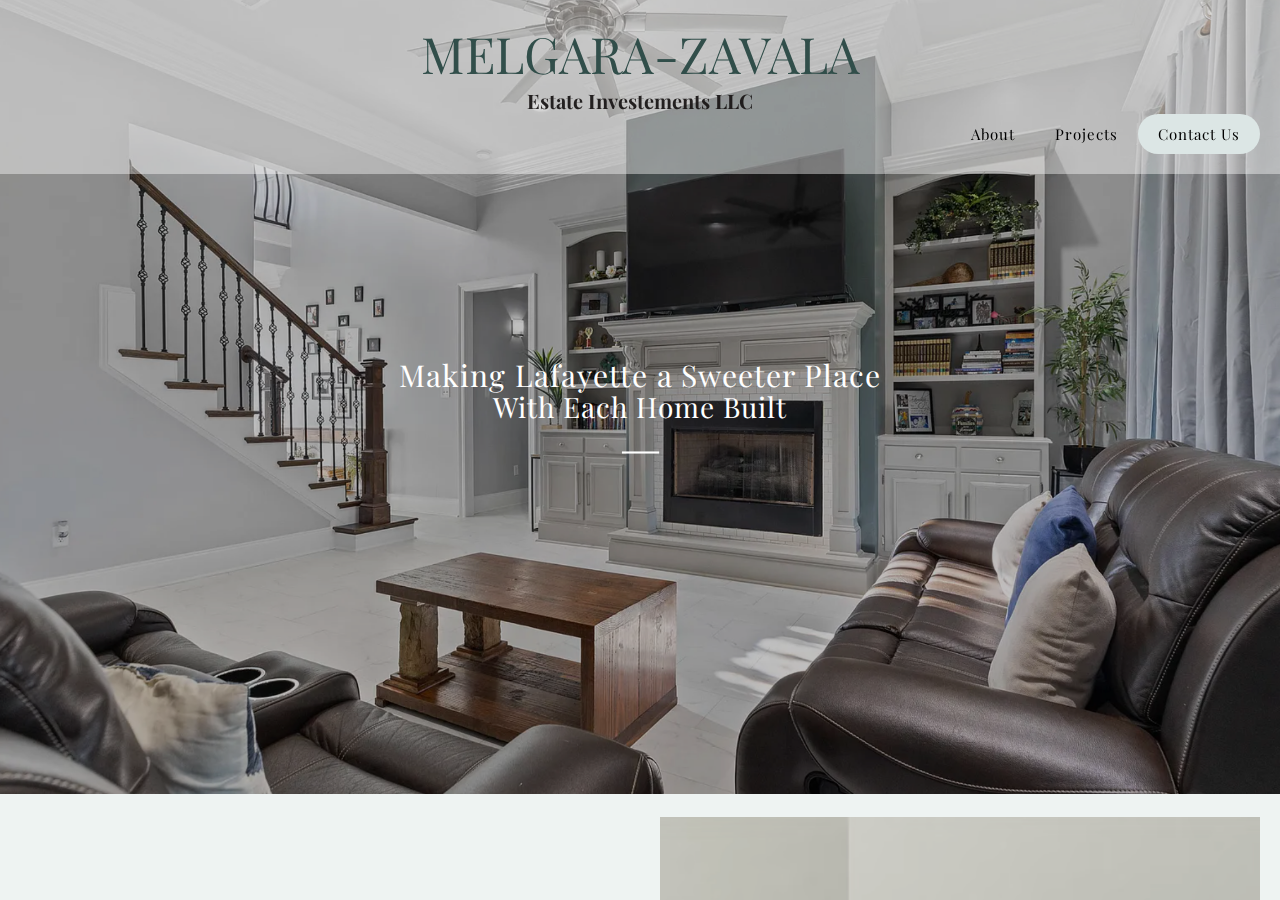
<file: index.html>
<!DOCTYPE html>
<html lang="en">
  <head>
    <!-- Playfair font -->
    <link rel="preconnect" href="https://fonts.googleapis.com" />
    <link rel="preconnect" href="https://fonts.gstatic.com" crossorigin />
    <link
      href="https://fonts.googleapis.com/css2?family=Inter:wght@400;500;700&family=Playfair+Display:wght@400;600;700&display=swap"
      rel="stylesheet"
    />
    <link href="style.css" rel="stylesheet" />
    <meta charset="UTF-8" />
    <meta http-equiv="X-UA-Compatible" content="IE=edge" />
    <meta name="viewport" content="width=device-width, initial-scale=1.0" />
    <title>Melgara-Zavala Real Estate</title>
  </head>
</html>

<body>
  <div class="full-container">
    <header>
      <a href="index.html" class="linked-header">Melgara-Zavala</a>
      <h2 class="sub-header">Estate Investements LLC</h2>

      <nav class="main-nav-bar">
        <a href="#about-section" class="about">About</a>
        <a href="#projects-section" class="projects">Projects</a>
        <a href="contact.html" class="contact">Contact Us</a>
      </nav>
    </header>

    <!-- first section -->

    <section class="first-section">
      <div>
        <img
          src="img/main2.png"
          alt="picture of a neighborhood from an aeral
        view"
          class="neighborhood-img"
        />
      </div>

      <div class="first-text">
        <h2 class="main-hook">Making Lafayette a Sweeter Place</h2>
        <h2 class="second-hook">With Each Home Built</h2>
        <p>—</p>
      </div>
    </section>

    <!-- second section -->
    <section class="second-section" id="about-section">
      <!-- <div class="logo-box">
        <img
          src="img/WM-logo.jpg"
          alt="Wilmer-Melgara Estate Investments LLC logo"
          class="logo"
        />
      </div> -->

      <div class="section-box-1">
        <h2>Our Vision</h2>
        <p>
          Here at Wilmer-Melgara, we see the potential and beauty of each home
          in Lafayette. We are dedicated to help sell your house while keeping
          you informed each step of the process. Lorem ipsum dolor sit amet
          consectetur adipisicing elit. Inventore, saepe voluptatum sunt numquam
          dolorem, autem maiores magni mollitia laudantium.
        </p>

        <a href="about.html">meet the team</a>
      </div>

      <div class="section-box-2">
        <img src="img/side-pic3.png" alt="buildings blue and orange" />
      </div>
    </section>

    <!-- third section -->

    <section class="third-section" id="projects-section">
      <div class="img-box">
        <img src="img/house_img.webp" alt="picture of two story house" />
      </div>

      <div class="img-box">
        <img
          src="img/interior-design.jpg"
          alt="interior of a beautiful home with an open floorplan"
        />
      </div>

      <div class="img-box">
        <img
          src="img/tall-building.jpg"
          alt="photo of a tall building from the ground up"
        />
      </div>

      <a href="projects.html#proj-1" class="project-title project-title--01"
        >Project #1</a
      >
      <a href="projects.html#proj-2" class="project-title project-title--02"
        >Project #2</a
      >
      <a href="projects.html#proj-3-p" class="project-title project-title--03"
        >Project #3</a
      >
    </section>

    <!-- footer -->
    <footer>
      <div>
        <p class="footer-text">Canelas Designs &copy; 2022</p>
      </div>
    </footer>
  </div>
</body>
</file>
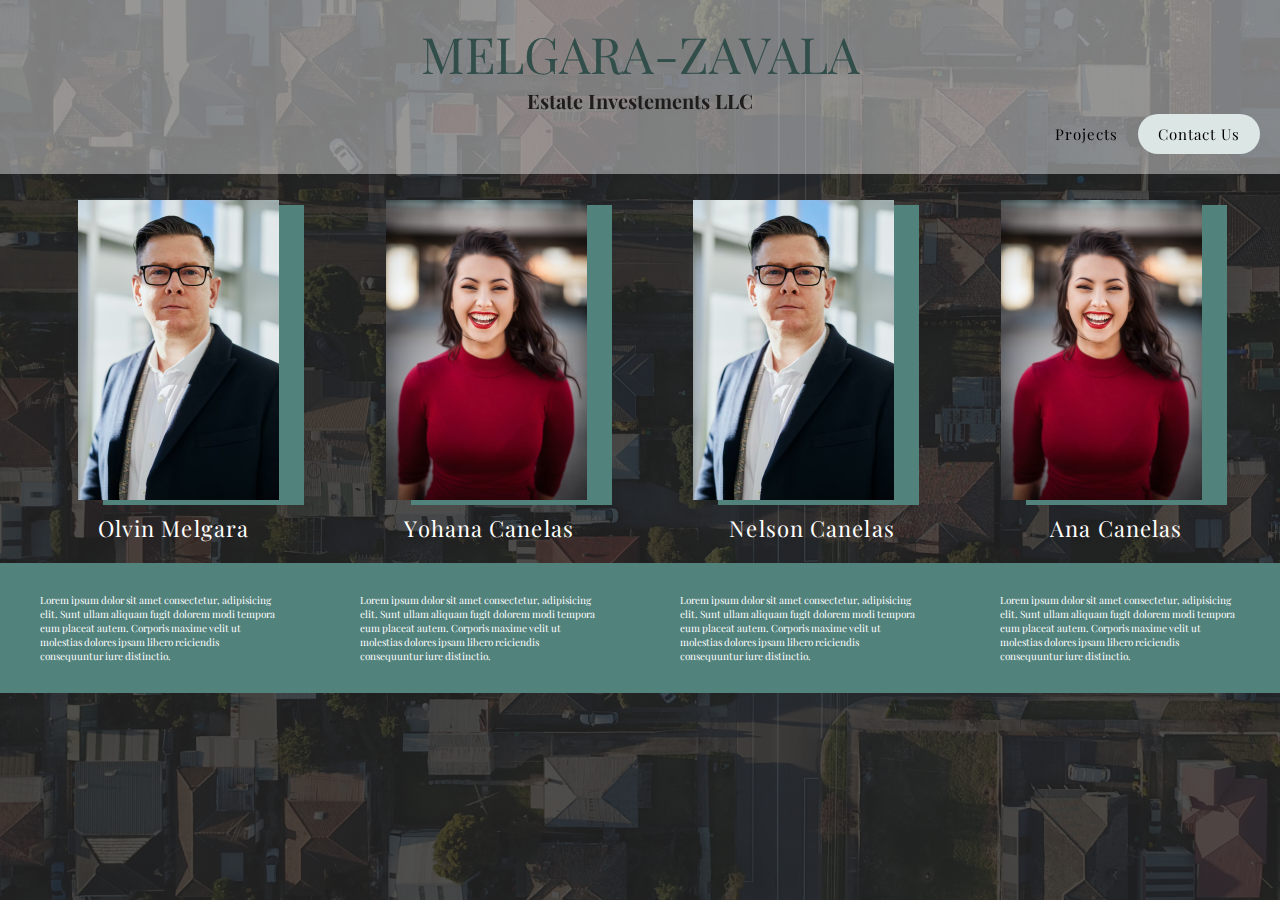
<file: about.html>
<!DOCTYPE html>
<html lang="en">
  <head>
    <meta charset="UTF-8" />
    <meta http-equiv="X-UA-Compatible" content="IE=edge" />
    <meta name="viewport" content="width=device-width, initial-scale=1.0" />
    <title>About Us</title>

    <!-- Playfair font -->
    <link rel="preconnect" href="https://fonts.googleapis.com" />
    <link rel="preconnect" href="https://fonts.gstatic.com" crossorigin />
    <link
      href="https://fonts.googleapis.com/css2?family=Inter:wght@400;500;700&family=Playfair+Display:wght@400;600;700&display=swap"
      rel="stylesheet"
    />

    <style>
      * {
        margin: 0;
        padding: 0;
        box-sizing: border-box;
      }

      html {
        font-size: 62.5%;
      }

      body {
        font-family: "Playfair Display", cambria;
        height: 100vh;
        overflow: hidden;
      }

      header {
        position: fixed;
        background-color: rgba(255, 255, 255, 0.418);
        z-index: 5;
        left: 50%;
        transform: translateX(-50%);
        width: 100%;
        padding: 2rem 2rem;
      }

      .full-container {
        /* max-width: 130rem;
      margin: 0 auto; */
        /* border-top: rgb(0, 0, 0) solid 5px; */
        /* margin-top: 3rem; */

        /* max-width: fit-content; */
        width: 100%;
        height: 100%;

        overflow-y: scroll;
        scroll-behavior: smooth;

        background-color: #eef3f2;
      }

      .linked-header {
        /* color: #51827c; */
        color: #314e4a;
        display: inline;
        text-transform: uppercase;
        font-size: 5rem;
        display: flex;
        justify-content: center;
        /* margin-top: 1rem; */
        font-weight: lighter;
        text-decoration: none;
      }

      .sub-header {
        color: rgba(26, 23, 23, 0.95);
        font-size: 2rem;
        display: flex;
        justify-content: center;
      }

      nav a:link,
      nav a:visited {
        display: inline-block;
        color: #000;
        text-decoration: none;
        font-size: 1.5rem;
        letter-spacing: 0.1rem;
        padding: 1rem 2rem;
      }

      nav a:hover,
      nav a:active {
        /* color: #51827c; */
        color: #416863;
      }

      .main-nav-bar {
        display: flex;
        justify-content: flex-end;
      }

      .contact:link,
      .contact:visited {
        background-color: #dce6e5;
        color: #000;
        border-radius: 5rem;
        transition: all 0.4s;
      }

      .contact:hover,
      .contact:active {
        /* background-color: #b0b8b7; */
        background-color: #416863;
        color: #fff;
      }

      .cover-picture {
        height: 100vh;
        position: relative;

        background-image: linear-gradient(
            rgba(34, 34, 34, 0.8),
            rgba(34, 34, 34, 0.8)
          ),
          url(img/aereal-neighborhood.jpg);
        background-size: cover;
      }

      .owner-box img {
        height: 30rem;
        filter: drop-shadow(25px 5px #51827c);
      }

      .owner-box {
        display: grid;
        grid-template-columns: repeat(4, 1fr);

        padding: 20rem 5rem 0 5rem;
        column-gap: 5rem;
        align-items: center;
        justify-items: center;
      }

      .owner-name-box h2{
        color: #fff;
        font-size: 2.2rem;
        letter-spacing: 1.1px;
        padding-bottom: 1rem;
        font-weight: 400;
      }

      .owner-name-box {
        display: flex;
        justify-content: space-around;
        padding: 1rem 2rem;
      }

      .owner-information {
        display: flex;
      }

      .owner-information p {
        padding: 3rem 4rem;
        color: #fff;
        background-color: #51827c;
        line-height: 1.4;
      }
    </style>
  </head>
</html>

<body>
  <div class="full-container">
    <header>
      <a href="index.html" class="linked-header">Melgara-Zavala</a>
      <h2 class="sub-header">Estate Investements LLC</h2>

      <nav class="main-nav-bar">
        <!-- <a href="#" class="about">About</a> -->
        <a href="projects.html" class="projects">Projects</a>
        <a href="contact.html" class="contact">Contact Us</a>
      </nav>
    </header>

    <section class="cover-picture">
      <div class="owner-box">
        <figure>
          <img src="img/man-photo.jpg" />
        </figure>

        <figure>
          <img src="img/woman-photo.jpg" />
        </figure>

        <figure>
          <img src="img/man-photo.jpg" />
        </figure>

        <figure>
          <img src="img/woman-photo.jpg" />
        </figure>
      </div>

      <div class="owner-name-box">
        <h2>Olvin Melgara</a>
        <h2>Yohana Canelas</h2>
        <h2>Nelson Canelas</h2>
        <h2>Ana Canelas</h2>
      </div>

      <div class="owner-information">
        <p>
          Lorem ipsum dolor sit amet consectetur, adipisicing elit. Sunt ullam
          aliquam fugit dolorem modi tempora eum placeat autem. Corporis maxime
          velit ut molestias dolores ipsam libero reiciendis consequuntur iure
          distinctio.
        </p>

        <p>
          Lorem ipsum dolor sit amet consectetur, adipisicing elit. Sunt ullam
          aliquam fugit dolorem modi tempora eum placeat autem. Corporis maxime
          velit ut molestias dolores ipsam libero reiciendis consequuntur iure
          distinctio.
        </p>

        <p>
          Lorem ipsum dolor sit amet consectetur, adipisicing elit. Sunt ullam
          aliquam fugit dolorem modi tempora eum placeat autem. Corporis maxime
          velit ut molestias dolores ipsam libero reiciendis consequuntur iure
          distinctio.
        </p>

        <p>
          Lorem ipsum dolor sit amet consectetur, adipisicing elit. Sunt ullam
          aliquam fugit dolorem modi tempora eum placeat autem. Corporis maxime
          velit ut molestias dolores ipsam libero reiciendis consequuntur iure
          distinctio.
        </p>
      </div>
    </section>
  </div>
</body>
</file>
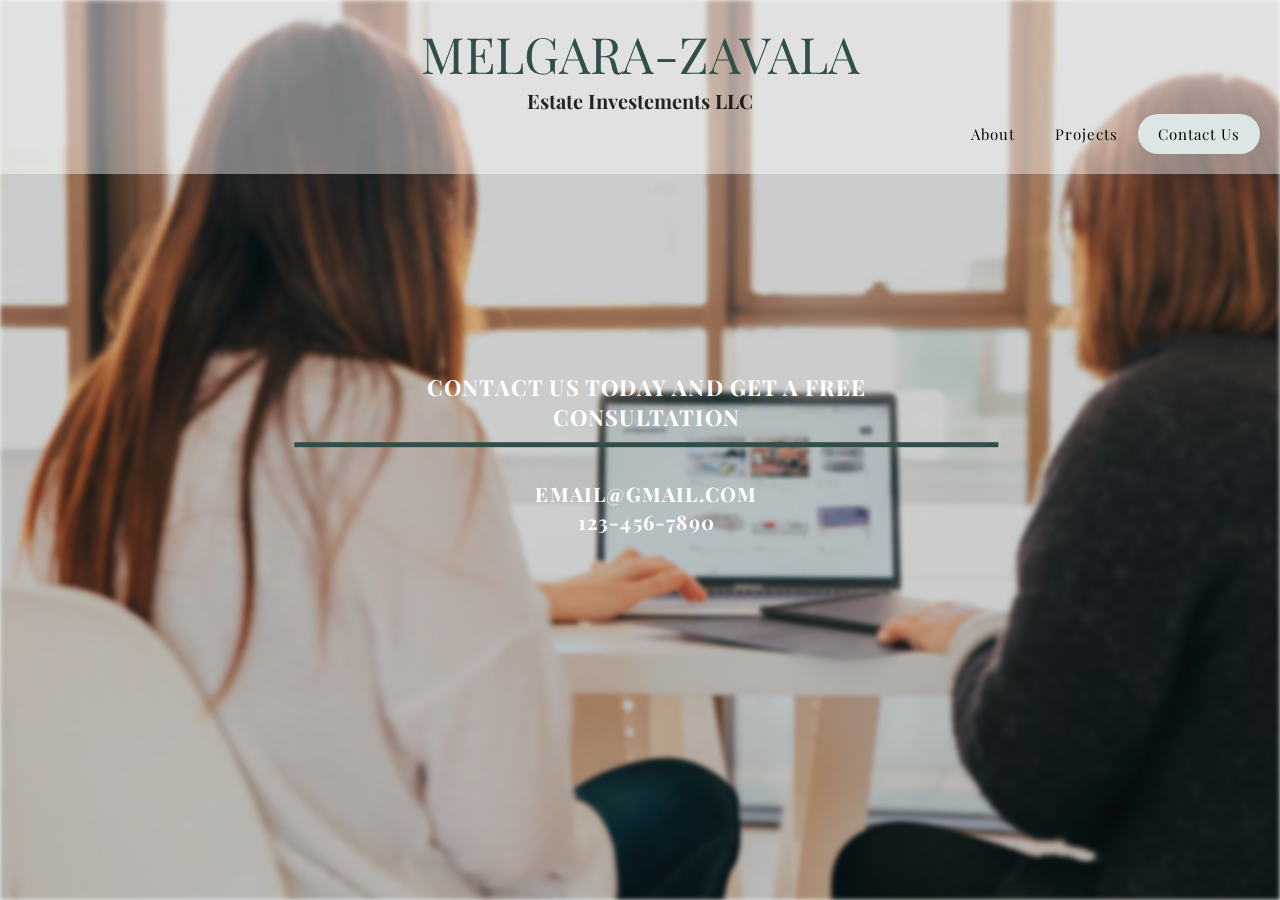
<file: contact.html>
<!DOCTYPE html>
<html lang="en">
  <head>
    <meta charset="UTF-8" />
    <meta http-equiv="X-UA-Compatible" content="IE=edge" />
    <meta name="viewport" content="width=device-width, initial-scale=1.0" />
    <title>Contact Us</title>

    <!-- Playfair font -->
    <link rel="preconnect" href="https://fonts.googleapis.com" />
    <link rel="preconnect" href="https://fonts.gstatic.com" crossorigin />
    <link
      href="https://fonts.googleapis.com/css2?family=Inter:wght@400;500;700&family=Playfair+Display:wght@400;600;700&display=swap"
      rel="stylesheet"
    />

    <style>
      * {
        margin: 0;
        padding: 0;
        box-sizing: border-box;
      }

      html {
        font-size: 62.5%;
      }

      body {
        font-family: "Playfair Display", cambria;
        height: 100vh;
        overflow: hidden;
      }

      header {
        position: fixed;
        background-color: rgba(255, 255, 255, 0.418);
        z-index: 5;
        left: 50%;
        transform: translateX(-50%);
        width: 100%;
        padding: 2rem 2rem;
      }

      .full-container {
        /* max-width: 130rem;
      margin: 0 auto; */
        /* border-top: rgb(0, 0, 0) solid 5px; */
        /* margin-top: 3rem; */

        /* max-width: fit-content; */
        width: 100%;
        height: 100%;

        overflow-y: scroll;
        scroll-behavior: smooth;

        background-color: #eef3f2;
      }

      .linked-header {
        /* color: #51827c; */
        color: #314e4a;
        display: inline;
        text-transform: uppercase;
        font-size: 5rem;
        display: flex;
        justify-content: center;
        /* margin-top: 1rem; */
        font-weight: lighter;
        text-decoration: none;
      }

      .sub-header {
        color: rgba(26, 23, 23, 0.95);
        font-size: 2rem;
        display: flex;
        justify-content: center;
      }

      nav a:link,
      nav a:visited {
        display: inline-block;
        color: #000;
        text-decoration: none;
        font-size: 1.5rem;
        letter-spacing: 0.1rem;
        padding: 1rem 2rem;
      }

      nav a:hover,
      nav a:active {
        /* color: #51827c; */
        color: #416863;
      }

      .main-nav-bar {
        display: flex;
        justify-content: flex-end;
      }

      .contact:link,
      .contact:visited {
        background-color: #dce6e5;
        color: #000;
        border-radius: 5rem;
        transition: all 0.4s;
      }

      .contact:hover,
      .contact:active {
        /* background-color: #b0b8b7; */
        background-color: #416863;
        color: #fff;
      }

      .CTA-section {
        height: 100vh;
        position: relative;

        background-image: linear-gradient(
            rgba(34, 34, 34, 0.2),
            rgba(34, 34, 34, 0.2)
          ),
          url(img/contact-2.png);
        filter: blur(2px);
        background-size: cover;

        position: relative;
      }

      /* CTA section --01 stuff */

      .CTA-text-box {
        display: flex;
        flex-direction: column;
        align-items: center;

        position: absolute;
        top: 45%;
        left: 45%;
        transform: translate(-40%, -20%);

        /* background-color: red; */
      }

      .CTA-header {
        font-size: 2.2rem;
        color: #fff;
        text-transform: uppercase;
        letter-spacing: 1.2px;
        padding: 0 10rem;
        text-align: center;

        border-bottom: #314e4a solid 5px;
        padding-bottom: 1rem;
      }

      .last-text {
        color: #fff;
        margin-top: 3.3rem;
        font-size: 2rem;
        text-transform: uppercase;
        letter-spacing: 1.2px;
        line-height: 1.4;
        border-radius: 5px;
        font-weight: bold;
      }

      .last-text:last-child {
        text-align: center;
      }
    </style>
  </head>
</html>

<body>
  <div class="full-container">
    <header>
      <a href="index.html" class="linked-header">Melgara-Zavala</a>
      <h2 class="sub-header">Estate Investements LLC</h2>

      <nav class="main-nav-bar">
        <a href="about.html" class="about">About</a>
        <a href="projects.html" class="projects">Projects</a>
        <a href="contact.html" class="contact">Contact Us</a>
      </nav>
    </header>

    <section class="CTA-section"></section>

    <div class="CTA-text-box">
      <h2 class="CTA-header">Contact us today and get a free consultation</h2>

      <div class="last-text">
        <p>email@gmail.com</p>
        <p>123-456-7890</p>
      </div>
    </div>
  </div>
</body>
</file>
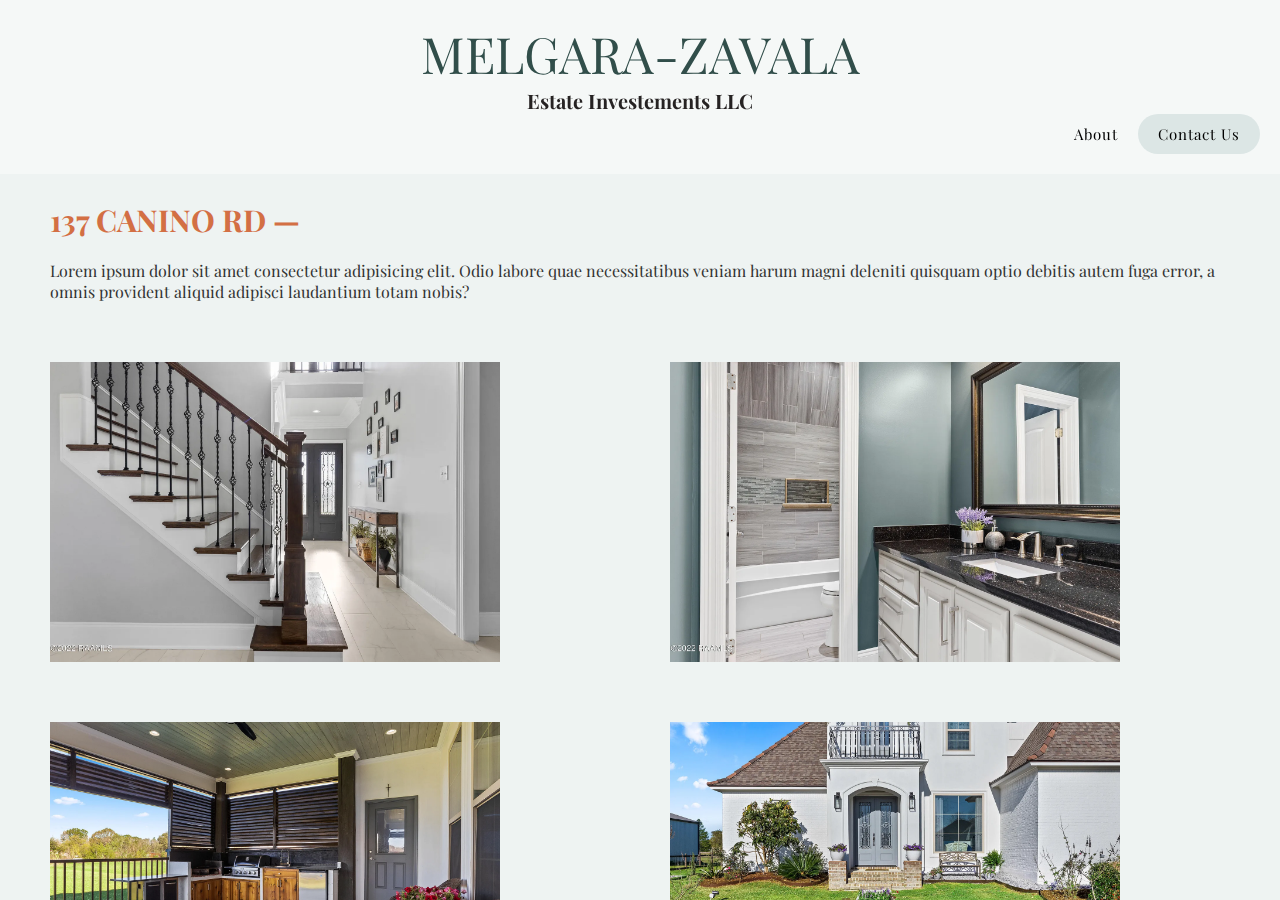
<file: projects.html>
<!DOCTYPE html>
<html lang="en">
  <head>
    <meta charset="UTF-8" />
    <meta http-equiv="X-UA-Compatible" content="IE=edge" />
    <meta name="viewport" content="width=device-width, initial-scale=1.0" />
    <title>Projects</title>

    <!-- Playfair font -->
    <link rel="preconnect" href="https://fonts.googleapis.com" />
    <link rel="preconnect" href="https://fonts.gstatic.com" crossorigin />
    <link
      href="https://fonts.googleapis.com/css2?family=Inter:wght@400;500;700&family=Playfair+Display:wght@400;600;700&display=swap"
      rel="stylesheet"
    />

    <style>
      * {
        margin: 0;
        padding: 0;
        box-sizing: border-box;
      }

      html {
        font-size: 62.5%;
      }

      body {
        font-family: "Playfair Display", cambria;
        height: 100vh;
        overflow: hidden;
        color: #d36f44;
        font-size: 2rem;
      }

      header {
        position: fixed;
        background-color: rgba(255, 255, 255, 0.418);
        z-index: 5;
        left: 50%;
        transform: translateX(-50%);
        width: 100%;
        padding: 2rem 2rem;
      }

      .full-container {
        /* max-width: 130rem;
      margin: 0 auto; */
        /* border-top: rgb(0, 0, 0) solid 5px; */
        /* margin-top: 3rem; */

        /* max-width: fit-content; */
        width: 100%;
        height: 100%;

        overflow-y: scroll;
        scroll-behavior: smooth;

        background-color: #eef3f2;
      }

      .linked-header {
        /* color: #51827c; */
        color: #314e4a;
        display: inline;
        text-transform: uppercase;
        font-size: 5rem;
        display: flex;
        justify-content: center;
        /* margin-top: 1rem; */
        font-weight: lighter;
        text-decoration: none;
      }

      .sub-header {
        color: rgba(26, 23, 23, 0.95);
        font-size: 2rem;
        display: flex;
        justify-content: center;
      }

      nav a:link,
      nav a:visited {
        display: inline-block;
        color: #000;
        text-decoration: none;
        font-size: 1.5rem;
        letter-spacing: 0.1rem;
        padding: 1rem 2rem;
      }

      nav a:hover,
      nav a:active {
        /* color: #51827c; */
        color: #416863;
      }

      .main-nav-bar {
        display: flex;
        justify-content: flex-end;
      }

      .contact:link,
      .contact:visited {
        background-color: #dce6e5;
        color: #000;
        border-radius: 5rem;
        transition: all 0.4s;
      }

      .contact:hover,
      .contact:active {
        /* background-color: #b0b8b7; */
        background-color: #416863;
        color: #fff;
      }

      .project-1-box {
        display: grid;
      }

      .grid {
        display: grid;
      }

      .grid--2-cols {
        grid-template-columns: repeat(2, 1fr);
        gap: 6rem;
      }

      .grid--3-cols {
        display: grid;
        grid-template-columns: repeat(3, 1fr);
        row-gap: 2rem;
        align-items: center;
        justify-items: center;
      }

      .project-1 img {
        height: 30rem;
        transition: all 0.4s;
      }

      .project-1 img:hover {
        transform: scale(1.1);
      }

      .project-2 img {
        height: 40rem;
      }

      .project-1 {
        padding: 20rem 5rem 0 5rem;
      }

      .project-1 h2
      /* .project-3 h2 */ {
        text-transform: uppercase;
        text-align: left;
        padding-bottom: 2rem;
      }

      .project-1 p {
        color: #333;
        font-size: 1.6rem;
        margin-bottom: 6rem;
      }

      .project-2 {
        padding: 20rem 5rem 0rem 5rem;
      }

      .project-2 h2 {
        text-align: right;

        text-transform: uppercase;
        padding-bottom: 2rem;

        padding-right: 5rem;
      }

      /* project 3 */

      .project-3 {
        padding: 2rem 5rem 2rem 5rem;
      }
      .project-3-box img {
        height: 40rem;
      }

      .project-3 h2 {
        text-transform: uppercase;
        padding-bottom: 2rem;
        padding-top: 2rem;
      }

      /* p is used so the project name shows up right under the header */
      .project-3 p {
        color: rgba(255, 255, 255, 0);
        margin-bottom: 15rem;
      }
    </style>
  </head>
</html>

<body>
  <div class="full-container">
    <header>
      <a href="index.html" class="linked-header">Melgara-Zavala</a>
      <h2 class="sub-header">Estate Investements LLC</h2>

      <nav class="main-nav-bar">
        <a href="about.html" class="about">About</a>
        <!-- <a href="#" class="projects">Projects</a> -->
        <a href="contact.html" class="contact">Contact Us</a>
      </nav>
    </header>

    <section class="project-1" id="proj-1">
      <!-- used — instead of &dash; this: — not this: - -->
      <h2>137 Canino Rd —</h2>
      <p>
        Lorem ipsum dolor sit amet consectetur adipisicing elit. Odio labore
        quae necessitatibus veniam harum magni deleniti quisquam optio debitis
        autem fuga error, a omnis provident aliquid adipisci laudantium totam
        nobis?
      </p>

      <div class="project-1-box grid--2-cols">
        <img src="img/staircase_img.webp" />
        <img src="img/bathroom1_img.webp" />
        <img src="img/backyard_img.webp" />
        <img src="img/front_img.webp" />
        <img src="img/kitchen_img.webp" />
        <img src="img/staircase_img.webp" />
      </div>
    </section>

    <section class="project-2" id="proj-2">
      <h2>— project name 2</h2>

      <div class="project-2-box grid grid--3-cols">
        <img src="img/interior-design.jpg" />
        <img src="img/interior-design.jpg" />
        <img src="img/interior-design.jpg" />
        <img src="img/interior-design.jpg" />
        <img src="img/interior-design.jpg" />
        <img src="img/interior-design.jpg" />
      </div>
    </section>

    <section class="project-3">
      <p id="proj-3-p">thing</p>
      <h2 id="proj-3">project name 3 —</h2>

      <div class="project-3-box grid grid--3-cols">
        <img src="img/tall-building.jpg" />
        <img src="img/tall-building.jpg" />
        <img src="img/tall-building.jpg" />
        <img src="img/tall-building.jpg" />
        <img src="img/tall-building.jpg" />
        <img src="img/tall-building.jpg" />
      </div>
    </section>
  </div>
</body>
</file>
<file: style.css>
/*
--- 01 Typography System

-  FONT SIZE SYSTEM (px)
10 / 12 / 14 / 16 / 18 / 20 / 24 / 30 / 36 / 44 / 52 / 62 / 74 / 86 / 98


- font-weight


- line-height: 
default: 1
small: 1.05
medium: 1.2
paragraph default: 1.6

-letter-spacing:
- 0.5px
-0.75px

-- 02 Colors

- Primary: #51827C,#D36F44 ,
- Tints: 
- Shades: #E5A98F, #DCE6E5
- Accents: 
- Greys: #444


--- 05 Shadows


--- 06 Border_Radius

--- 07 Whitespace

- SPACING SYSTEM (px)
2 / 4 / 8 / 12 / 16 / 24 / 32 / 48 / 64 / 80 / 96 / 128


*/

* {
  margin: 0;
  padding: 0;
  box-sizing: border-box;
}

html {
  font-size: 62.5%;
}

body {
  font-family: "Playfair Display", cambria;
  height: 100vh;
  overflow: hidden;
}

header {
  position: fixed;
  background-color: rgba(255, 255, 255, 0.418);
  z-index: 5;
  left: 50%;
  transform: translateX(-50%);
  width: 100%;
  padding: 2rem 2rem;
}

.full-container {
  /* max-width: 130rem;
  margin: 0 auto; */
  /* border-top: rgb(0, 0, 0) solid 5px; */
  /* margin-top: 3rem; */

  /* max-width: fit-content; */
  width: 100%;
  height: 100%;

  overflow-y: scroll;
  scroll-behavior: smooth;

  background-color: #eef3f2;
}

.linked-header {
  /* color: #51827c; */
  color: #314e4a;
  display: inline;
  text-transform: uppercase;
  font-size: 5rem;
  display: flex;
  justify-content: center;
  /* margin-top: 1rem; */
  font-weight: lighter;
  text-decoration: none;
}

.sub-header {
  color: rgba(26, 23, 23, 0.95);
  font-size: 2rem;
  display: flex;
  justify-content: center;
}

nav a:link,
nav a:visited {
  display: inline-block;
  color: #000;
  text-decoration: none;
  font-size: 1.5rem;
  letter-spacing: 0.1rem;
  padding: 1rem 2rem;
}

nav a:hover,
nav a:active {
  /* color: #51827c; */
  color: #416863;
}

.main-nav-bar {
  display: flex;
  justify-content: flex-end;
}

.contact:link,
.contact:visited {
  background-color: #dce6e5;
  color: #000;
  border-radius: 5rem;
  transition: all 0.4s;
}

.contact:hover,
.contact:active {
  /* background-color: #b0b8b7; */
  background-color: #416863;
  color: #fff;
}

/* first section */

.neighborhood-img {
  width: 100%;
  filter: brightness(75%);
}

.first-section {
  /* margin-top: 17.5rem; */
  position: relative;
}

/* .first-section h2,
.first-section h2::before {
  border-radius: 50%;

  position: absolute;
  top: 50%;
  left: 50%;
  transform: translate(-50%, -50%);
}

.first-section h2 {
  display: block;
  color: #111;
  font-size: 2rem;

  text-align: center;
  font-weight: 500;

  border: solid #fff 0.1rem;
  padding: 20rem 4rem;
  background-color: #cbdad8;
  letter-spacing: 1.1;
}

.first-section h2::before {
  content: "";
  display: block;

  width: 80%;
  padding-bottom: 80%;
  background-color: #dce6e5;
  z-index: -1;
} */

.main-hook {
  position: absolute;

  top: 50%;
  left: 50%;
  font-size: 3rem;
  color: #fff;
  transform: translate(-50%, -110%);
  text-align: center;
  letter-spacing: 1.1px;
  font-weight: 400;
}

.first-text p {
  position: absolute;

  /* top: 50%;
  left: 50%;
  font-size: 5rem;
  color: #fff;
  transform: translate(-50%, -30%);
  text-align: center; */

  top: 50%;
  left: 50%;
  color: #fff;
  transform: translate(-50%, 20%);
  text-align: center;
  font-size: 5rem;
}

.second-hook {
  position: absolute;

  /* top: 50%;
  left: 50%;
  color: #fff;
  transform: translate(-50%, 90%);
  text-align: center; */

  top: 50%;
  left: 50%;
  color: #fff;
  transform: translate(-50%, -30%);
  text-align: center;

  letter-spacing: 1.1px;
  font-weight: 400;
  font-size: 2.8rem;
}

/* second section */

.logo {
  height: 15rem;
}

.second-section {
  padding: 2rem 0;
  display: grid;
  grid-template-columns: 1fr 1fr;
  align-items: center;
  height: 100vh;
}

.second-section h2 {
  color: #416863;
  font-size: 4rem;
  margin-bottom: 2rem;
  font-weight: 600;
  text-align: center;
}

.second-section p {
  color: #333;
  font-size: 1.5rem;
  line-height: 1.3;
  text-align: left;
  padding: 0 10rem;
}

.section-box-1 {
  display: flex;
  flex-direction: column;
  align-items: center;
}

.section-box-1 a:link,
.section-box-1 a:visited {
  display: inline-block;
  text-decoration: none;
  color: #314e4a;
  border-bottom: solid 0.1rem currentColor;
  padding-bottom: 0.2rem;
  font-size: 1.6rem;
  margin-top: 3rem;
  transition: all 0.3s;
}

.section-box-1 a:hover,
.section-box-1 a:active {
  color: #416863;
  border-bottom: solid 0.1rem transparent;
}

.section-box-2 img {
  display: block;
  width: 100%;
  height: 100vh;
  object-fit: cover;
  padding: 0 2rem;
  filter: brightness(95%);
}

/* .owner-img img {
  display: block;
  width: 100%;
} */

/* .section-box-2 {
  display: grid;
  grid-template-columns: 1fr 1fr;
  grid-template-rows: 1fr 1fr;
  grid-column: 2/3;
  grid-row: 2/3;
} */

/* third section */
.third-section {
  /* padding: 8.6rem 1.5rem 8.6rem 1.5rem; */

  position: relative;

  margin-top: 4rem;
  display: grid;
  grid-template-columns: repeat(3, 1fr);
  height: 100vh;

  /* align-items: center; */

  /* justify-content: space-between; */
}

/* .third-section img:last-child {
  height: 65rem;
} */

.third-section img {
  filter: brightness(85%);
  display: block;
  width: 100%;
  height: 100vh;
  object-fit: cover;
}

/* buttons in third section */

.project-title:link,
.project-title:visited {
  display: inline-block;
  text-decoration: none;
  color: #e5a98f;
  /* color: #314e4a; */
  font-size: 2rem;

  transition: all 0.3s;
}

.project-title--01,
.project-title--02,
.project-title--03 {
  position: absolute;
  background-color: #eef3f2;
  padding: 1rem 1.5rem;
}

.project-title--01 {
  top: 50%;
  left: 10%;
}

.project-title--02 {
  top: 50%;
  left: 45%;
}

.project-title--03 {
  top: 50%;
  left: 78%;
}

.project-title:hover,
.project-title:active {
  background-color: #dce6e5;
}

/* footer */

.footer-text {
  color: #767676;
  font-size: 1.2rem;
  display: flex;
  justify-content: flex-end;

  padding: 0 4rem;
  background-color: rgba(255, 255, 255, 0.415);
}
</file>
